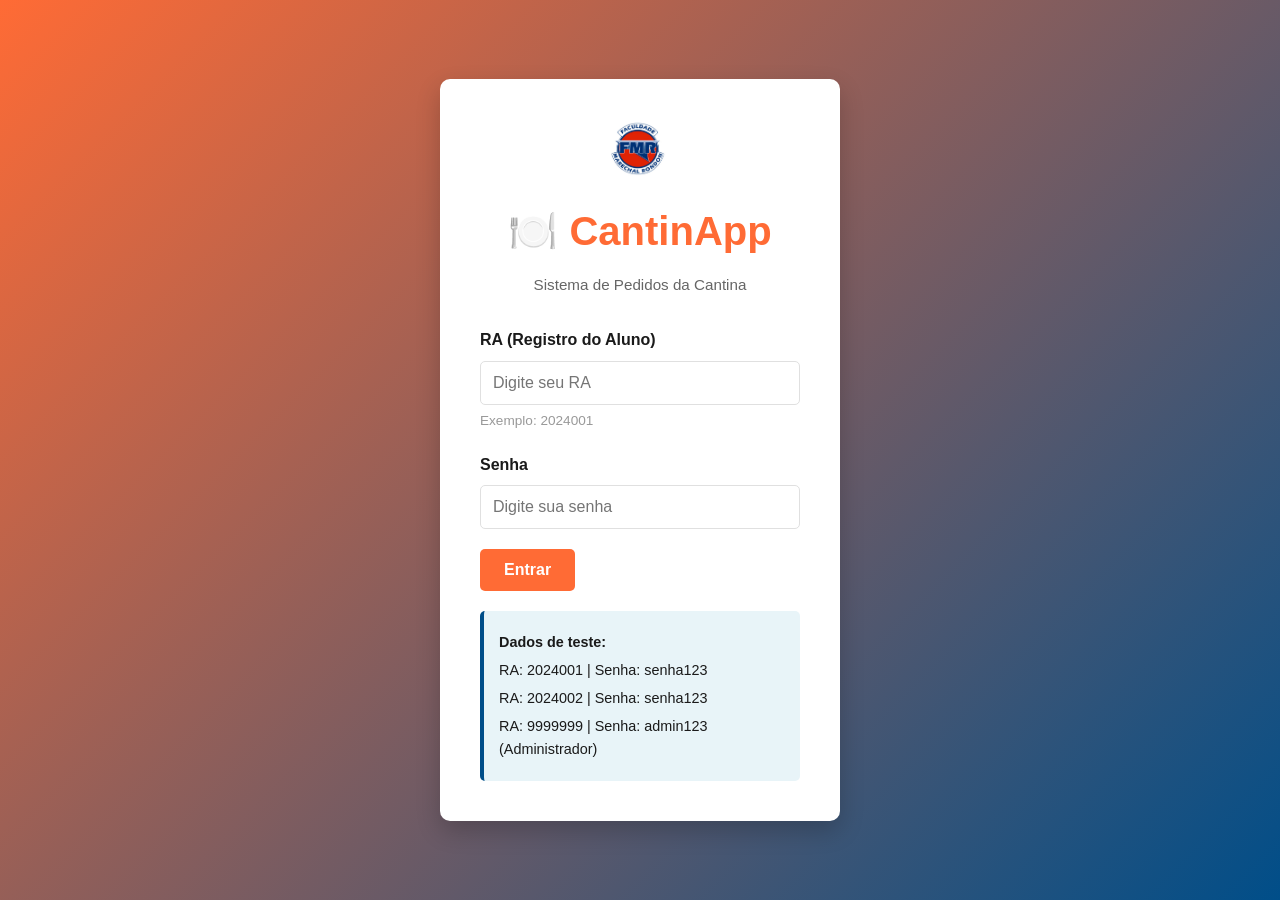
<file: index.html>
<!DOCTYPE html>
<html lang="pt-BR">
<head>
    <meta charset="UTF-8">
    <meta name="viewport" content="width=device-width, initial-scale=1.0">
    <title>CantinApp - Login</title>
    <link rel="stylesheet" href="styles.css">
</head>
<body>
    <div class="login-container">
        <div class="login-box">
            <div class="logo">
                <img src="assets/simbolofacul.png" alt="Símbolo da Faculdade" class="logo-img">
                <h1>🍽️ CantinApp</h1>
                <p>Sistema de Pedidos da Cantina</p>
            </div>
            
            <form id="loginForm">
                <div class="form-group">
                    <label for="ra">RA (Registro do Aluno)</label>
                    <input type="text" id="ra" name="ra" placeholder="Digite seu RA" required>
                    <small>Exemplo: 2024001</small>
                </div>

                <div class="form-group">
                    <label for="senha">Senha</label>
                    <input type="password" id="senha" name="senha" placeholder="Digite sua senha" required>
                </div>

                <button type="submit" class="btn btn-primary">Entrar</button>
            </form>

            <div class="login-info">
                <p><strong>Dados de teste:</strong></p>
                <p>RA: 2024001 | Senha: senha123</p>
                <p>RA: 2024002 | Senha: senha123</p>
                <p>RA: 9999999 | Senha: admin123 (Administrador)</p>
            </div>

            <div id="loginError" class="error-message" style="display: none;"></div>
        </div>
    </div>

    <script src="script.js"></script>
</body>
</html>
</file>
<file: styles.css>
/* Reset e Variáveis */
* {
    margin: 0;
    padding: 0;
    box-sizing: border-box;
}

:root {
    --primary-color: #FF6B35;
    --primary-dark: #E85A2A;
    --secondary-color: #004E89;
    --success-color: #06A77D;
    --danger-color: #D62828;
    --warning-color: #F77F00;
    --light-bg: #F5F5F5;
    --dark-text: #1A1A1A;
    --border-color: #E0E0E0;
}

body {
    font-family: 'Segoe UI', Tahoma, Geneva, Verdana, sans-serif;
    background-color: var(--light-bg);
    color: var(--dark-text);
    line-height: 1.6;
}

/* Login Page */
.login-container {
    display: flex;
    justify-content: center;
    align-items: center;
    min-height: 100vh;
    background: linear-gradient(135deg, var(--primary-color) 0%, var(--secondary-color) 100%);
    padding: 20px;
}

.login-box {
    background: white;
    padding: 40px;
    border-radius: 10px;
    box-shadow: 0 10px 25px rgba(0, 0, 0, 0.2);
    width: 100%;
    max-width: 400px;
}

.logo {
    text-align: center;
    margin-bottom: 30px;
}

.logo-img {
    width: 90px;
    height: auto;
    margin-bottom: 15px;
}

.logo h1 {
    font-size: 2.5em;
    color: var(--primary-color);
    margin-bottom: 10px;
}

.logo p {
    color: #666;
    font-size: 0.95em;
}

.campus-logo {
    width: 42px;
    height: 42px;
    object-fit: contain;
    border-radius: 8px;
}

.header-left {
    display: flex;
    align-items: center;
    gap: 15px;
}

/* Form */
.form-group {
    margin-bottom: 20px;
}

.form-group label {
    display: block;
    margin-bottom: 8px;
    font-weight: 600;
    color: var(--dark-text);
}

.form-group input,
.form-group textarea,
.form-group select {
    width: 100%;
    padding: 12px;
    border: 1px solid var(--border-color);
    border-radius: 5px;
    font-size: 1em;
    font-family: inherit;
    transition: border-color 0.3s;
}

.form-group input:focus,
.form-group textarea:focus,
.form-group select:focus {
    outline: none;
    border-color: var(--primary-color);
    box-shadow: 0 0 5px rgba(255, 107, 53, 0.3);
}

.form-group small {
    display: block;
    margin-top: 5px;
    color: #999;
    font-size: 0.85em;
}

/* Buttons */
.btn {
    padding: 12px 24px;
    border: none;
    border-radius: 5px;
    font-size: 1em;
    font-weight: 600;
    cursor: pointer;
    transition: all 0.3s;
    display: inline-block;
    text-decoration: none;
}

.btn-primary {
    background-color: var(--primary-color);
    color: white;
}

.btn-primary:hover {
    background-color: var(--primary-dark);
    transform: translateY(-2px);
    box-shadow: 0 5px 15px rgba(255, 107, 53, 0.3);
}

.btn-secondary {
    background-color: var(--secondary-color);
    color: white;
}

.btn-secondary:hover {
    background-color: #003865;
}

.btn-success {
    background-color: var(--success-color);
    color: white;
}

.btn-success:hover {
    background-color: #059171;
}

.btn-danger {
    background-color: var(--danger-color);
    color: white;
}

.btn-danger:hover {
    background-color: #B91E1E;
}

.btn-full {
    width: 100%;
    margin-top: 10px;
}

.btn-fechar {
    background: none;
    border: none;
    font-size: 1.5em;
    cursor: pointer;
    color: #999;
}

.btn-fechar:hover {
    color: var(--primary-color);
}

/* Login Info */
.login-info {
    background-color: #E8F4F8;
    padding: 15px;
    border-radius: 5px;
    margin-top: 20px;
    border-left: 4px solid var(--secondary-color);
}

.login-info p {
    margin: 5px 0;
    font-size: 0.9em;
}

.error-message {
    background-color: #FFE8E8;
    color: var(--danger-color);
    padding: 12px;
    border-radius: 5px;
    margin-top: 15px;
    border-left: 4px solid var(--danger-color);
}

/* Header */
.header {
    background: linear-gradient(135deg, var(--primary-color) 0%, var(--secondary-color) 100%);
    color: white;
    padding: 15px 0;
    box-shadow: 0 2px 10px rgba(0, 0, 0, 0.1);
    position: sticky;
    top: 0;
    z-index: 1000;
}

.header-content {
    max-width: 1200px;
    margin: 0 auto;
    padding: 0 15px;
    display: flex;
    justify-content: space-between;
    align-items: center;
    gap: 20px;
}

.header-left {
    display: flex;
    align-items: center;
    gap: 15px;
    flex: 1;
}

.header h1 {
    font-size: 1.5em;
    white-space: nowrap;
}

.header-right {
    display: flex;
    align-items: center;
    gap: 20px;
}

.carrinho-icon {
    position: relative;
    cursor: pointer;
    display: flex;
    align-items: center;
    justify-content: center;
    width: 40px;
    height: 40px;
    border-radius: 50%;
    background-color: rgba(255, 255, 255, 0.1);
    transition: all 0.3s ease;
}

.carrinho-icon:hover {
    background-color: rgba(255, 255, 255, 0.2);
    transform: scale(1.1);
}

.cart-emoji {
    font-size: 1.5em;
    display: flex;
    align-items: center;
    justify-content: center;
}

.cart-badge {
    position: absolute;
    top: -5px;
    right: -5px;
    background-color: #D62828;
    color: white;
    border-radius: 50%;
    width: 24px;
    height: 24px;
    display: flex;
    align-items: center;
    justify-content: center;
    font-size: 0.75em;
    font-weight: 700;
    border: 2px solid white;
    animation: badgePop 0.3s ease;
}

@keyframes badgePop {
    0% {
        transform: scale(0);
    }
    50% {
        transform: scale(1.2);
    }
    100% {
        transform: scale(1);
    }
}

.user-info {
    display: flex;
    align-items: center;
    gap: 15px;
    flex-shrink: 0;
}

.user-info span {
    display: none;
}

/* Menu Hamburger */
.menu-hamburger {
    display: none;
    flex-direction: column;
    background: none;
    border: none;
    cursor: pointer;
    padding: 5px;
    gap: 6px;
}

.menu-hamburger span {
    width: 25px;
    height: 3px;
    background-color: white;
    border-radius: 2px;
    transition: all 0.3s ease;
}

.menu-hamburger.active span:nth-child(1) {
    transform: rotate(45deg) translate(10px, 10px);
}

.menu-hamburger.active span:nth-child(2) {
    opacity: 0;
}

.menu-hamburger.active span:nth-child(3) {
    transform: rotate(-45deg) translate(7px, -7px);
}

/* Navigation Menu */
.nav-menu {
    background-color: white;
    border-bottom: 1px solid var(--border-color);
    display: flex;
    gap: 0;
    padding: 0;
    box-shadow: 0 2px 5px rgba(0, 0, 0, 0.05);
    position: sticky;
    top: 60px;
    z-index: 999;
    transition: all 0.3s ease;
}

.nav-link {
    flex: 1;
    padding: 15px;
    text-align: center;
    text-decoration: none;
    color: var(--dark-text);
    border-bottom: 3px solid transparent;
    transition: all 0.3s;
    font-weight: 500;
}

.nav-link:hover {
    background-color: var(--light-bg);
}

.nav-link.active {
    color: var(--primary-color);
    border-bottom-color: var(--primary-color);
}

/* Container */
.container {
    min-height: 100vh;
    display: flex;
    flex-direction: column;
}

.main-content {
    flex: 1;
    max-width: 1200px;
    width: 100%;
    margin: 0 auto;
    padding: 30px 20px;
    display: flex;
    gap: 30px;
}

.main-content-cantinas {
    flex: 1;
    max-width: 1200px;
    width: 100%;
    margin: 0 auto;
    padding: 40px 20px;
}

/* Cardápio */
.cardapio-section {
    flex: 1;
}

.section-header {
    display: flex;
    justify-content: space-between;
    align-items: center;
    margin-bottom: 20px;
    flex-wrap: wrap;
    gap: 15px;
}

.section-header.cantinas-header {
    flex-direction: column;
    text-align: center;
    margin-bottom: 40px;
}

.section-header.cantinas-header h2 {
    font-size: 2.5em;
}

.subtitle {
    color: #666;
    font-size: 1.1em;
    margin-top: 10px;
}

.section-header h2 {
    font-size: 2em;
    color: var(--dark-text);
}

.filtros {
    display: flex;
    gap: 10px;
    flex-wrap: wrap;
}

.filtro-select {
    padding: 10px 15px;
    border: 1px solid var(--border-color);
    border-radius: 5px;
    background-color: white;
    cursor: pointer;
}

.horario-info {
    display: flex;
    gap: 15px;
    margin-bottom: 25px;
    flex-wrap: wrap;
}

.badge {
    background-color: var(--secondary-color);
    color: white;
    padding: 8px 15px;
    border-radius: 20px;
    font-size: 0.9em;
    font-weight: 500;
}

.badge.success {
    background-color: var(--success-color);
}

.badge.closed {
    background-color: var(--danger-color);
}

/* Grid de Cardápio */
.cardapio-grid {
    display: grid;
    grid-template-columns: repeat(auto-fill, minmax(250px, 1fr));
    gap: 20px;
    margin-bottom: 30px;
}

/* Grid de Cantinas */
.cantinas-section {
    flex: 1;
}

.cantinas-grid {
    display: grid;
    grid-template-columns: repeat(auto-fit, minmax(300px, 1fr));
    gap: 30px;
    margin-bottom: 30px;
}

.card-cantina {
    background-color: white;
    border-radius: 10px;
    box-shadow: 0 4px 12px rgba(0, 0, 0, 0.1);
    overflow: hidden;
    transition: all 0.3s ease;
    cursor: pointer;
    border-top: 5px solid var(--primary-color);
    padding: 25px;
    text-align: center;
    display: flex;
    flex-direction: column;
    gap: 15px;
}

.card-cantina:hover {
    transform: translateY(-8px);
    box-shadow: 0 8px 20px rgba(0, 0, 0, 0.15);
}

.cantina-emoji {
    font-size: 3.5em;
    display: flex;
    align-items: center;
    justify-content: center;
}

.card-cantina h3 {
    font-size: 1.5em;
    color: var(--dark-text);
    margin: 0;
}

.cantina-descricao {
    color: #666;
    font-size: 0.95em;
    margin: 0;
    font-style: italic;
}

.cantina-localizacao {
    background-color: var(--light-bg);
    padding: 12px;
    border-radius: 6px;
    color: #666;
    font-size: 0.9em;
}

.card-comida {
    background-color: white;
    border-radius: 8px;
    box-shadow: 0 2px 8px rgba(0, 0, 0, 0.1);
    overflow: hidden;
    transition: all 0.3s;
    cursor: pointer;
}

.card-comida:hover {
    transform: translateY(-5px);
    box-shadow: 0 5px 15px rgba(0, 0, 0, 0.15);
}

.card-imagem {
    width: 100%;
    height: 200px;
    background: linear-gradient(135deg, var(--primary-color) 0%, var(--secondary-color) 100%);
    display: flex;
    align-items: center;
    justify-content: center;
    font-size: 3em;
}

.card-info {
    padding: 15px;
}

.card-categoria {
    font-size: 0.8em;
    color: #999;
    text-transform: uppercase;
    margin-bottom: 5px;
}

.card-nome {
    font-size: 1.1em;
    font-weight: 600;
    margin-bottom: 8px;
    color: var(--dark-text);
}

.card-descricao {
    font-size: 0.9em;
    color: #666;
    margin-bottom: 12px;
    line-height: 1.4;
}

.card-footer {
    display: flex;
    justify-content: space-between;
    align-items: center;
    padding-top: 10px;
    border-top: 1px solid var(--border-color);
}

.card-preco {
    font-size: 1.3em;
    font-weight: 700;
    color: var(--primary-color);
}

.card-btn {
    padding: 8px 15px;
    font-size: 0.9em;
}

/* Carrinho Sidebar */
.carrinho-sidebar {
    width: 300px;
    background-color: white;
    border-radius: 8px;
    box-shadow: 0 2px 8px rgba(0, 0, 0, 0.1);
    padding: 20px;
    position: sticky;
    top: 130px;
    max-height: calc(100vh - 180px);
    display: flex;
    flex-direction: column;
}

.carrinho-header {
    display: flex;
    justify-content: space-between;
    align-items: center;
    margin-bottom: 20px;
    padding-bottom: 15px;
    border-bottom: 1px solid var(--border-color);
}

.carrinho-items {
    flex: 1;
    overflow-y: auto;
    margin-bottom: 20px;
}

.item-carrinho {
    background-color: var(--light-bg);
    padding: 12px;
    border-radius: 5px;
    margin-bottom: 10px;
    border-left: 4px solid var(--primary-color);
}

.item-carrinho-nome {
    font-weight: 600;
    margin-bottom: 5px;
}

.item-carrinho-preco {
    color: var(--primary-color);
    font-weight: 600;
    margin-bottom: 8px;
}

.item-carrinho-qty {
    display: flex;
    align-items: center;
    gap: 8px;
}

.qty-btn {
    background-color: var(--primary-color);
    color: white;
    border: none;
    width: 25px;
    height: 25px;
    border-radius: 3px;
    cursor: pointer;
    font-weight: 600;
}

.item-remove {
    background-color: var(--danger-color);
    color: white;
    border: none;
    padding: 5px 10px;
    border-radius: 3px;
    cursor: pointer;
    font-size: 0.85em;
    margin-top: 8px;
    width: 100%;
}

.carrinho-total {
    border-top: 1px solid var(--border-color);
    padding-top: 15px;
    margin-bottom: 15px;
}

.carrinho-total p {
    font-size: 1.1em;
    display: flex;
    justify-content: space-between;
}

.form-pedido {
    border-top: 1px solid var(--border-color);
    padding-top: 15px;
}

/* Histórico */
.historico-page .main-content {
    flex-direction: column;
}

.historico-section {
    flex: 1;
}

.pedidos-list {
    display: flex;
    flex-direction: column;
    gap: 15px;
}

.card-pedido {
    background-color: white;
    border-radius: 8px;
    padding: 20px;
    box-shadow: 0 2px 8px rgba(0, 0, 0, 0.1);
    border-left: 4px solid var(--primary-color);
}

.pedido-header {
    display: flex;
    justify-content: space-between;
    align-items: center;
    margin-bottom: 15px;
}

.pedido-numero {
    font-weight: 700;
    font-size: 1.1em;
}

.status-badge {
    padding: 6px 12px;
    border-radius: 20px;
    font-size: 0.85em;
    font-weight: 600;
}

.status-confirmado {
    background-color: #E8F8F5;
    color: var(--success-color);
}

.status-retirado {
    background-color: #E8F4FF;
    color: var(--secondary-color);
}

.status-cancelado {
    background-color: #FFE8E8;
    color: var(--danger-color);
}

.pedido-info {
    display: grid;
    grid-template-columns: repeat(auto-fit, minmax(150px, 1fr));
    gap: 15px;
    margin-bottom: 15px;
}

.info-item {
    background-color: var(--light-bg);
    padding: 12px;
    border-radius: 5px;
}

.info-label {
    font-size: 0.85em;
    color: #999;
    margin-bottom: 5px;
}

.info-valor {
    font-weight: 600;
    color: var(--dark-text);
}

.pedido-itens {
    background-color: var(--light-bg);
    padding: 12px;
    border-radius: 5px;
    margin-bottom: 15px;
}

.pedido-itens h4 {
    margin-bottom: 10px;
    font-size: 0.95em;
}

.pedido-item-line {
    display: flex;
    justify-content: space-between;
    padding: 5px 0;
    border-bottom: 1px solid #ddd;
}

.pedido-item-line:last-child {
    border-bottom: none;
}

.pedido-acoes {
    display: flex;
    gap: 10px;
}

.btn-pequeno {
    padding: 8px 15px;
    font-size: 0.85em;
}

/* Relatório */
.relatorio-page .main-content {
    flex-direction: column;
}

.relatorio-section {
    flex: 1;
}

.relatorio-grid {
    display: grid;
    grid-template-columns: repeat(auto-fit, minmax(280px, 1fr));
    gap: 20px;
    margin-bottom: 30px;
}

.card-relatorio {
    background-color: white;
    border-radius: 8px;
    padding: 20px;
    box-shadow: 0 2px 8px rgba(0, 0, 0, 0.1);
}

.card-relatorio h3 {
    margin-bottom: 15px;
    color: var(--dark-text);
    border-bottom: 2px solid var(--primary-color);
    padding-bottom: 10px;
}

.stat-item {
    display: flex;
    justify-content: space-between;
    padding: 10px 0;
    border-bottom: 1px solid var(--border-color);
}

.stat-item:last-child {
    border-bottom: none;
}

.stat-item strong {
    color: var(--primary-color);
    font-size: 1.1em;
}

.itens-list,
.tendencias-list {
    max-height: 250px;
    overflow-y: auto;
}

.lista-item {
    padding: 10px;
    background-color: var(--light-bg);
    margin-bottom: 8px;
    border-radius: 5px;
    display: flex;
    justify-content: space-between;
    align-items: center;
}

.grafico-container {
    background-color: white;
    padding: 20px;
    border-radius: 8px;
    box-shadow: 0 2px 8px rgba(0, 0, 0, 0.1);
    margin-bottom: 30px;
}

.recomendacoes {
    background-color: white;
    padding: 20px;
    border-radius: 8px;
    box-shadow: 0 2px 8px rgba(0, 0, 0, 0.1);
}

.recomendacoes h3 {
    margin-bottom: 15px;
}

.recomendacoes ul {
    list-style: none;
}

.recomendacoes li {
    padding: 10px 0;
    padding-left: 25px;
    position: relative;
    border-bottom: 1px solid var(--border-color);
}

.recomendacoes li:before {
    content: "✓";
    position: absolute;
    left: 0;
    color: var(--success-color);
    font-weight: bold;
}

.recomendacoes li:last-child {
    border-bottom: none;
}

/* Modal */
.modal {
    display: none;
    position: fixed;
    z-index: 1000;
    left: 0;
    top: 0;
    width: 100%;
    height: 100%;
    background-color: rgba(0, 0, 0, 0.5);
    animation: fadeIn 0.3s;
}

@keyframes fadeIn {
    from { opacity: 0; }
    to { opacity: 1; }
}

.modal-content {
    background-color: white;
    margin: 5% auto;
    padding: 30px;
    border-radius: 8px;
    width: 90%;
    max-width: 500px;
    box-shadow: 0 4px 20px rgba(0, 0, 0, 0.3);
    position: relative;
    animation: slideIn 0.3s;
}

@keyframes slideIn {
    from {
        transform: translateY(-50px);
        opacity: 0;
    }
    to {
        transform: translateY(0);
        opacity: 1;
    }
}

.close {
    position: absolute;
    right: 20px;
    top: 15px;
    font-size: 2em;
    font-weight: bold;
    color: #999;
    cursor: pointer;
}

.close:hover {
    color: var(--primary-color);
}

/* Utilities */
.vazio {
    text-align: center;
    color: #999;
    padding: 30px 20px;
    font-style: italic;
}

/* Pagamento */
.opcoes-pagamento {
    display: flex;
    flex-direction: column;
    gap: 15px;
    margin: 20px 0;
}

.btn-pagamento {
    padding: 15px 20px;
    border: none;
    border-radius: 8px;
    font-size: 1em;
    font-weight: 600;
    cursor: pointer;
    transition: all 0.3s ease;
    text-align: left;
    display: flex;
    align-items: center;
    gap: 10px;
}

.btn-pix {
    background-color: #32CD32;
    color: white;
}

.btn-pix:hover {
    background-color: #28A428;
    transform: translateY(-2px);
}

.btn-cartao {
    background-color: #FF6B35;
    color: white;
}

.btn-cartao:hover {
    background-color: #E55A2B;
    transform: translateY(-2px);
}

.btn-troco {
    background-color: #06A77D;
    color: white;
}

.btn-troco:hover {
    background-color: #059669;
    transform: translateY(-2px);
}

/* Responsive Design - Tablet (768px e abaixo) */
@media (max-width: 768px) {
    .main-content {
        flex-direction: column;
        gap: 20px;
        padding: 15px 10px;
    }

    .carrinho-sidebar {
        width: 100%;
        position: static;
        max-height: none;
        margin-top: 20px;
    }

    .cardapio-grid {
        grid-template-columns: repeat(auto-fill, minmax(180px, 1fr));
        gap: 15px;
    }

    .header-left {
        gap: 10px;
    }

    .header h1 {
        font-size: 1.2em;
    }

    .header-right {
        gap: 15px;
    }

    .carrinho-icon {
        width: 38px;
        height: 38px;
    }

    .cart-emoji {
        font-size: 1.3em;
    }

    .user-info {
        gap: 10px;
    }

    .user-info span {
        display: none;
    }

    .section-header {
        flex-direction: column;
        align-items: flex-start;
        gap: 10px;
    }

    .section-header h2 {
        font-size: 1.5em;
    }

    .filtros {
        width: 100%;
    }

    .filtro-select {
        flex: 1;
        min-width: 150px;
    }

    .nav-menu {
        top: 55px;
        flex-wrap: wrap;
    }

    .nav-link {
        flex: 0 1 calc(33.333% - 5px);
        padding: 12px 8px;
        font-size: 0.85em;
    }

    .login-box {
        padding: 25px 15px;
    }

    .relatorio-grid {
        grid-template-columns: 1fr;
        gap: 15px;
    }

    .card-relatorio {
        padding: 15px;
    }

    .pedido-info {
        grid-template-columns: repeat(2, 1fr);
        gap: 10px;
    }

    .btn {
        padding: 10px 15px;
        font-size: 0.9em;
    }

    .btn-pequeno {
        padding: 6px 10px;
        font-size: 0.8em;
    }

    .modal-content {
        width: 95%;
        margin: 10% auto;
        padding: 20px;
    }
}

/* Responsive Design - Mobile (480px e abaixo) */
@media (max-width: 480px) {
    /* Menu Hamburger visível */
    .menu-hamburger {
        display: flex;
    }

    /* Header adjustments */
    .header {
        padding: 12px 0;
    }

    .header-content {
        padding: 0 10px;
        gap: 10px;
    }

    .header-left {
        gap: 8px;
    }

    .header h1 {
        font-size: 1.1em;
    }

    .header-right {
        gap: 10px;
    }

    .carrinho-icon {
        width: 35px;
        height: 35px;
    }

    .cart-emoji {
        font-size: 1.2em;
    }

    .cart-badge {
        width: 20px;
        height: 20px;
        font-size: 0.7em;
    }

    .btn.btn-secondary {
        padding: 6px 12px;
        font-size: 0.75em;
    }

    .user-info {
        flex-direction: column;
        gap: 6px;
        align-items: flex-end;
    }

    .user-info span {
        display: block;
        font-size: 0.7em;
        font-weight: 600;
        line-height: 1;
    }

    /* Navigation */
    .nav-menu {
        top: 52px;
        overflow-x: auto;
        flex-wrap: nowrap;
    }

    .nav-menu.active {
        flex-direction: column;
        position: absolute;
        top: 52px;
        left: 0;
        right: 0;
        width: 100%;
        z-index: 999;
        border-radius: 0;
    }

    .nav-menu.active .nav-link {
        flex: 1 1 100%;
        border-bottom: 1px solid var(--border-color);
        border-right: none;
        text-align: left;
        padding-left: 20px;
    }

    .nav-link {
        flex: 0 0 calc(33.333% - 3px);
        padding: 10px 5px;
        font-size: 0.75em;
        white-space: nowrap;
    }

    /* Main content */
    .main-content {
        flex-direction: column;
        gap: 15px;
        padding: 12px 8px;
    }

    .cardapio-grid {
        grid-template-columns: repeat(2, 1fr);
        gap: 12px;
    }

    .card-comida {
        border-radius: 6px;
    }

    .card-imagem {
        height: 120px;
        font-size: 2.5em;
    }

    .card-info {
        padding: 10px;
    }

    .card-nome {
        font-size: 0.95em;
    }

    .card-descricao {
        font-size: 0.8em;
        margin-bottom: 8px;
    }

    .card-footer {
        padding-top: 8px;
        gap: 8px;
    }

    .card-preco {
        font-size: 1.1em;
    }

    .card-btn {
        padding: 6px 10px;
        font-size: 0.75em;
    }

    /* Carrinho */
    .carrinho-sidebar {
        border-radius: 6px;
        padding: 12px;
    }

    .carrinho-header {
        margin-bottom: 12px;
        padding-bottom: 10px;
    }

    .carrinho-header h3 {
        font-size: 1em;
    }

    .item-carrinho {
        padding: 10px;
        margin-bottom: 8px;
    }

    .item-carrinho-nome {
        font-size: 0.9em;
    }

    .qty-btn {
        width: 22px;
        height: 22px;
        font-size: 0.9em;
    }

    .item-remove {
        padding: 4px 8px;
        font-size: 0.75em;
        margin-top: 6px;
    }

    .form-group input,
    .form-group textarea,
    .form-group select {
        padding: 10px;
        font-size: 1em; /* Evita zoom no iOS */
    }

    .btn-full {
        margin-top: 8px;
    }

    /* Seções */
    .section-header {
        gap: 8px;
    }

    .section-header h2 {
        font-size: 1.3em;
    }

    .filtros {
        flex-direction: column;
        width: 100%;
    }

    .filtro-select {
        width: 100%;
    }

    .horario-info {
        flex-direction: column;
        gap: 8px;
    }

    .badge {
        padding: 6px 10px;
        font-size: 0.8em;
    }

    /* Histórico */
    .card-pedido {
        padding: 12px;
        margin-bottom: 12px;
    }

    .pedido-header {
        flex-direction: column;
        gap: 10px;
        align-items: flex-start;
    }

    .pedido-numero {
        font-size: 0.95em;
    }

    .pedido-info {
        grid-template-columns: 1fr;
        gap: 8px;
    }

    .info-item {
        padding: 8px;
    }

    .info-label {
        font-size: 0.75em;
    }

    .info-valor {
        font-size: 0.9em;
    }

    .pedido-itens {
        padding: 10px;
        margin-bottom: 10px;
    }

    .pedido-itens h4 {
        font-size: 0.85em;
        margin-bottom: 8px;
    }

    .pedido-item-line {
        padding: 4px 0;
        font-size: 0.85em;
    }

    .pedido-acoes {
        flex-direction: column;
        gap: 8px;
    }

    .btn-pequeno {
        padding: 8px 12px;
        font-size: 0.8em;
        width: 100%;
    }

    /* Relatório */
    .relatorio-grid {
        grid-template-columns: 1fr;
        gap: 12px;
    }

    .card-relatorio {
        padding: 12px;
    }

    .card-relatorio h3 {
        font-size: 0.95em;
        margin-bottom: 10px;
    }

    .stat-item {
        padding: 8px 0;
        font-size: 0.85em;
    }

    .stat-item strong {
        font-size: 0.95em;
    }

    .lista-item {
        padding: 8px;
        margin-bottom: 6px;
        font-size: 0.85em;
    }

    .grafico-container {
        padding: 12px;
        margin-bottom: 15px;
    }

    .grafico-container h3 {
        font-size: 0.95em;
        margin-bottom: 10px;
    }

    .recomendacoes {
        padding: 12px;
    }

    .recomendacoes h3 {
        font-size: 0.95em;
        margin-bottom: 10px;
    }

    .recomendacoes li {
        padding: 8px 0 8px 20px;
        font-size: 0.85em;
    }

    /* Login */
    .login-container {
        padding: 15px;
    }

    .login-box {
        padding: 20px 15px;
    }

    .logo h1 {
        font-size: 2em;
    }

    .logo p {
        font-size: 0.85em;
    }

    .form-group {
        margin-bottom: 15px;
    }

    .form-group label {
        font-size: 0.9em;
    }

    .form-group input,
    .form-group textarea,
    .form-group select {
        padding: 10px;
    }

    .form-group small {
        font-size: 0.75em;
    }

    .btn {
        padding: 10px 15px;
        font-size: 0.9em;
        width: 100%;
    }

    .login-info {
        padding: 10px;
        margin-top: 15px;
        font-size: 0.8em;
    }

    .login-info p {
        margin: 3px 0;
    }

    .error-message {
        padding: 10px;
        margin-top: 10px;
        font-size: 0.85em;
    }

    /* Modal */
    .modal-content {
        width: 95%;
        margin: 20% auto;
        padding: 15px;
        border-radius: 6px;
    }

    .close {
        right: 10px;
        top: 10px;
        font-size: 1.5em;
    }

    .modal-content h2 {
        font-size: 1.2em;
    }

    .modal-content p {
        font-size: 0.85em;
    }

    /* Utilities */
    .vazio {
        padding: 20px 10px;
        font-size: 0.9em;
    }
}

/* Ultra-mobile (320px e abaixo) */
@media (max-width: 320px) {
    .header h1 {
        font-size: 0.9em;
    }

    .section-header h2 {
        font-size: 1.1em;
    }

    .cardapio-grid {
        grid-template-columns: 1fr;
    }

    .nav-link {
        font-size: 0.65em;
        padding: 8px 4px;
    }

    .btn {
        font-size: 0.8em;
        padding: 8px 10px;
    }
}
</file>
